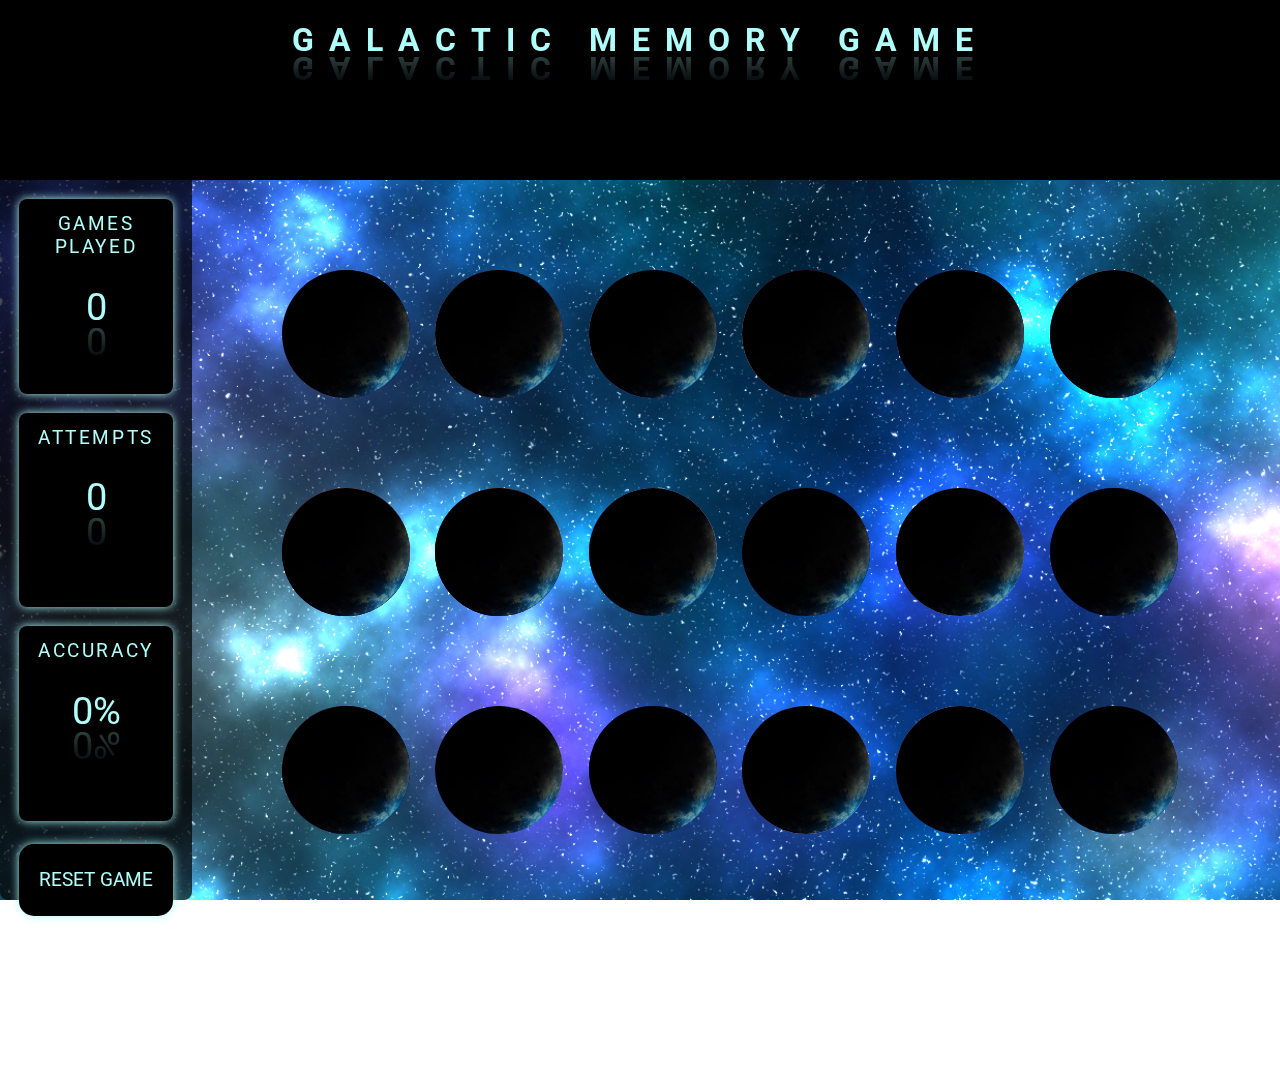
<file: index.html>
<!DOCTYPE HTML>
<html>
<head>
    <title>Galactic Memory Match</title>
    <link rel="stylesheet" type="text/css" href="style.css">
    <script src="https://ajax.googleapis.com/ajax/libs/jquery/2.1.4/jquery.min.js"></script>
    <link href="https://fonts.googleapis.com/css?family=Roboto" rel="stylesheet">
    <script src="script.js"></script>
</head>
<body>
<div id="image_background"></div>
<header>
    <h1>Galactic Memory Game</h1>
    <h4></h4>
</header>

<div id="container">
    <aside id="stats">
        <div class="games-played">
            <p class="label">Games Played</p>
            <p class="value"></p>
        </div>

        <div class="attempts">
            <p class="label">Attempts</p>
            <p class="value"></p>
        </div>

        <div class="accuracy">
            <p class="label">Accuracy</p>
            <p class="value"></p>
        </div>

        <button class="reset">RESET GAME</button>
    </aside>

    <div id="game-area">
        <div class="row_1">
            <div class="card">
                <div class="front "><img src="images/2mercury.jpg"></div>
                <div class="back pair1 glow"></div>
            </div>
            <div class="card">
                <div class="front"><img src="images/2venus.jpg"></div>
                <div class="back pair2 glow"></div>
            </div>
            <div class="card">
                <div class="front"><img src="images/2mercury.jpg"></div>
                <div class="back pair1 glow"></div>
            </div>
            <div class="card">
                <div class="front"><img src="images/2venus.jpg"></div>
                <div class="back pair2 glow"></div>
            </div>
            <div class="card">
                <div class="front"><img src="images/2earth.png"></div>
                <div class="back pair3 glow"></div>
            </div>
            <div class="card">
                <div class="front"><img src="images/2pluto.png"></div>
                <div class="back pair9 glow"></div>
            </div>
        </div>

            <div class="row_2">
                <div class="card">
                    <div class="front"><img src="images/2mars.png"></div>
                    <div class="back pair4 glow"></div>
                </div>
                <div class="card">
                    <div class="front"><img src="images/2mars.png"></div>
                    <div class="back pair4 glow"></div>
                </div>
                <div class="card">
                    <div class="front"><img src="images/2uranus.png"></div>
                    <div class="back pair7 glow"></div>
                </div>
                <div class="card">
                    <div class="front"><img src="images/2jupiter.png"></div>
                    <div class="back pair5 glow"></div>
                </div>
                <div class="card">
                    <div class="front"><img src="images/moon.jpg"></div>
                    <div class="back pair6 glow"></div>
                </div>
                <div class="card">
                    <div class="front"><img src="images/2neptune.png"></div>
                    <div class="back pair8 glow"></div>
                </div>
            </div>

            <div class="row_3">
                <div class="card">
                    <div class="front"><img src="images/2jupiter.png"></div>
                    <div class="back pair5 glow"></div>
                </div>
                <div class="card">
                    <div class="front"><img src="images/2uranus.png"></div>
                    <div class="back pair7 glow"></div>
                </div>
                <div class="card">
                    <div class="front"><img src="images/2neptune.png"></div>
                    <div class="back pair8 glow"></div>
                </div>
                <div class="card">
                    <div class="front"><img src="images/moon.jpg"></div>
                    <div class="back pair6 glow"></div>
                </div>
                <div class="card">
                    <div class="front"><img src="images/2pluto.png"></div>
                    <div class="back pair9 glow"></div>
                </div>
                <div class="card">
                    <div class="front"><img src="images/2earth.png"></div>
                    <div class="back pair3 glow"></div>
                </div>
            </div>
        </div>
    </div>
</div>

</body>
</html>
</file>
<file: style.css>
body{
    margin:0;
    padding:0;
}

#image_background{
    margin:0;
    height:100%;
    width:100%;
    position:fixed;
    background-image: url('images/spacescape.png');
    background-repeat: no-repeat;
    background-size:cover;
    z-index:-1;
}

header{
    background-color:black;
    position:absolute;
    left:0;
    top:0;
    width:100vw;
    height:20vh;
    margin:0;
    padding:0;
}

nav>ul{
    list-style: none;
    text-align:center;
    position:relative;
}
nav li{
    display:inline-block;
    margin: 0 15px 0 15px;
    font-size:1.5vw;
}

nav a:link{
    color: #b0fffa;
    text-decoration:none;
    font-family: 'Roboto', sans-serif;
}

nav a:hover{
    color: #b0fffa;
    border-bottom: 1px solid #b0fffa;
    border-radius: 1px;
    padding-bottom: 3px;
    font-family: 'Roboto', sans-serif;
    -webkit-animation: underline 2s ease;
    animation: underline 2s ease;
}

@-webkit-keyframes underline {
    from {border-bottom: solid 1px rgba(0,0,0,0);}
    to {border-bottom: solid 1px #b0fffa;}
}

@keyframes underline {
    from {border-bottom: solid 1px rgba(0,0,0,0);}
    to {border-bottom: solid 1px #b0fffa;}
}

nav a:visited{
    color: #b0fffa;
    text-decoration:none;
    font-family: 'Roboto', sans-serif;
}

nav a:active{
    color: #b0fffa;
    text-decoration:none;
    font-family: 'Roboto', sans-serif;
}

h1{
    color: #b0fffa;
    font-family: 'Roboto', sans-serif;
    font-size:2.5vw;
    -webkit-box-reflect: below -10px -webkit-gradient(linear, left top, left bottom, from(transparent), to(rgba(255, 255,     255, 0.3)));
    text-transform: uppercase;
    letter-spacing: 15px;
    text-align:center;
}

h4{
    color: #b0fffa;
    font-family: 'Roboto', sans-serif;
    font-size:1.5vw;
    text-transform: uppercase;
    letter-spacing: 15px;
    text-align:center;
}

#container{
    width:100vw;
    height:100vh;
    position:relative;
    top:20vh;
}

#game-area{
    width:70%;
    margin:0 auto;
    height:65%;
    position:relative;
    bottom:70vh;
    left:7vw;
}

.card{
    width:10vw;
    height:10vw;
    display:inline-block;
    border-radius: 8px;
    cursor:pointer;
}

.back{
    width:10vw;
    height:10vw;
    display:inline-block;
    border-radius: 50%;
    position:relative;
    background-image: url("images/backOfPlanet.jpg");
    background-position: center center;
    background-repeat: no-repeat;
    background-size: contain;
}

.front{
    width:10vw;
    height:10vw;
    display:inline-block;
    border-radius: 50%;
    background-color:blue;
    position:absolute;
    float:right;
    cursor:pointer;
}

.front img {
    width: 100%;
    height: 100%;
    object-fit: cover;
    overflow: hidden;
    border-radius: 50%;
    cursor:pointer;
}

.back.hide_back{
    opacity: 0;
}

.row_1,
.row_2,
.row_3{
    margin-bottom:10vh;
    display:flex;
    justify-content:space-between;
}

#stats{
    width:15vw;
    height:80vh;
    background: rgba(0, 0, 0, 0.7);
    display:inline-block;
    border-radius: 0 0 8px 8px;
}

.games-played{
    width: 80%;
    height:27%;
    background-color:black;
    margin:auto;
    border-radius:8px;
    box-shadow: 0 0 10px #b0fffa;
}

.attempts{
    width: 80%;
    height:27%;
    background-color:black;
    margin:auto;
    border-radius:8px;
    box-shadow: 0 0 10px #b0fffa;
}

.accuracy{
    width: 80%;
    height:27%;
    background-color:black;
    margin:auto;
    border-radius:8px;
    box-shadow: 0 0 10px #b0fffa;
}

.label{
    color:#b0fffa;
    font-family: 'Roboto', sans-serif;
    text-transform: uppercase;
    letter-spacing: 0.2vw;
    text-align:center;
    position: relative;
    top: 1vw;
    font-size:1.5vw;
}

button.reset{
    width: 80%;
    height: 10%;
    display:block;
    margin:auto;
    position:relative;
    top: 1.8vw;
    color:#b0fffa;
    font-family: 'Roboto', sans-serif;
    font-size:1.5vw;
    border-radius:15px;
    background-color:black;
    border:none;
    box-shadow: 0 0 10px #b0fffa;
    cursor:pointer;
}

/*-------ABOUT ME----------*/

.my_picture{
    width:30vw;
    height:20vw;
    margin:0 auto;
    background-image: url("images/bluepic.jpg");
    background-position: center center;
    background-repeat: no-repeat;
    background-size: contain;
    display:block;
    border-radius: 8px;
    position:relative;
    top:5vw;
}

.my_info{
    width:40vw;
    height:20vw;
    margin:0 auto;
    display:block;
    border-radius: 8px;
    background: rgba(0, 0, 0, 0.7);
    position:relative;
    top:8vw;
    text-align:center;
    padding-top: 2vw;
}

.my_info a:link{
    color: #b0fffa;
    text-decoration:none;
    font-family: 'Roboto', sans-serif;
    font-size:1.5em;
}

.my_info a:hover{
    color: #b0fffa;
    border-bottom: 1px solid #b0fffa;;
    border-radius: 1px;
    padding-bottom: 3px;
    font-family: 'Roboto', sans-serif;
    -webkit-animation: underline 2s ease;
    animation: underline 2s ease;
}

.my_info a:visited{
    color: #b0fffa;
    text-decoration:none;
    font-family: 'Roboto', sans-serif;
}

.my_info a:active {
    color: #b0fffa;
    text-decoration: none;
    font-family: 'Roboto', sans-serif;
}

.about_the_game_paragraph{
    color: #b0fffa;
    text-align:justify;
    font-family: 'Roboto', sans-serif;
    padding: 0 2vw 0 2vw;
}

.skills{
    width:40vw;
    height:6vw;
    padding-top: 2vw;
    text-align:center;
    color: #b0fffa;
    font-family: 'Roboto', sans-serif;
}

.skills ul{
    text-align:left;
}

/*-------------v1.0 CSS---------------*/

.games-played .value{
    text-align:center;
    color: #b0fffa;
    font-family: 'Roboto', sans-serif;
    font-size: 3vw;
    -webkit-box-reflect: below -10px -webkit-gradient(linear, left top, left bottom, from(transparent), to(rgba(255, 255,     255, 0.3)));
}

.attempts .value{
    text-align:center;
    color: #b0fffa;
    font-family: 'Roboto', sans-serif;
    font-size: 3vw;
    -webkit-box-reflect: below -10px -webkit-gradient(linear, left top, left bottom, from(transparent), to(rgba(255, 255,     255, 0.3)));
}

.accuracy .value{
    text-align:center;
    color: #b0fffa;
    font-family: 'Roboto', sans-serif;
    font-size: 3vw;
    -webkit-box-reflect: below -10px -webkit-gradient(linear, left top, left bottom, from(transparent), to(rgba(255, 255,     255, 0.3)));
}

.glow, .glow:hover, .glow:focus
{
    text-decoration: none;
    color: #aaf;
    text-shadow: none;
    -webkit-transition: 500ms linear 0s;
    -moz-transition: 500ms linear 0s;
    -o-transition: 500ms linear 0s;
    transition: 500ms linear 0s;
    outline: 0 none;
    cursor:pointer;
}

.back:hover{
    box-shadow: 0 0 10px #b0fffa;
}
</file>
